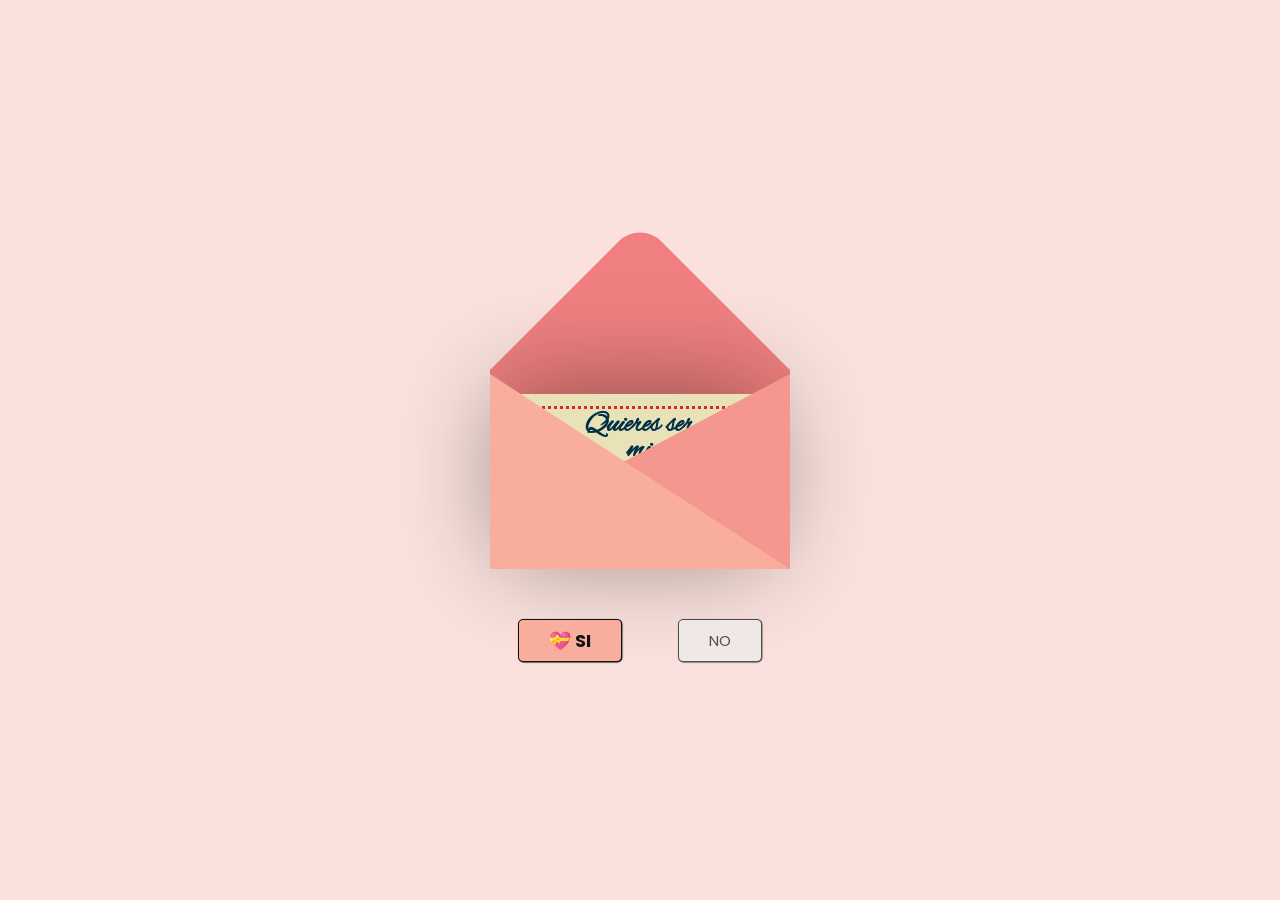
<file: index.html>
<!DOCTYPE html>
<html lang="en">
<head>
    <meta charset="UTF-8">
    <meta name="viewport" content="width=device-width, initial-scale=1.0">
    <title>Quieres ser mi San Valentin?</title>
    <link rel="preconnect" href="https://fonts.googleapis.com">
    <link rel="preconnect" href="https://fonts.gstatic.com" crossorigin>
    <link href="https://fonts.googleapis.com/css2?family=Alex+Brush&family=Poppins:ital,wght@0,200;0,300;0,400;0,500;0,600;0,700;0,800;1,400;1,500;1,600;1,700;1,800&display=swap" rel="stylesheet">
    <!-- <link href="https://fonts.googleapis.com/css2?family=Poppins:ital,wght@0,200;0,300;0,400;0,500;0,600;0,700;0,800;1,400;1,500;1,600;1,700;1,800&display=swap" rel="stylesheet"> -->
    <link rel="stylesheet" href="style.css">
    <link rel="stylesheet" href="style2.css">
    <script src="https://cdnjs.cloudflare.com/ajax/libs/jquery/3.5.1/jquery.min.js"></script>
</head>
<body>

    <audio id="miAudio" loop >
        <!-- <source src="Alleh, Yorghaki - capaz.mp3" type="audio/mpeg"> -->
        <source src="Kapo - OHNANA.mp3" type="audio/mpeg">
        <!-- <source src="Heredero x Jessi Uribe - Coqueta (Remix) - Video Oficial.mp3" type="audio/mpeg"> -->
    </audio>
    <div class="dad" >
        <div class="dad_two">
            <div class="container">
                <div class="valentines">
                    <div class="envelope"></div>
                    <div class="front"></div>
                    <div class="card">
                        <div class="text">
                           <strong>
                            Quieres ser <br> mi <br> <span style="color:#d62828">San Valentin ?</span>    
                           </strong> 
                        </div>
                        <div class="heart"></div>
                        <div class="hearts">
                            <div class="one"></div>
                            <div class="two"></div>
                            <div class="three"></div>
                            <div class="four"></div>
                            <div class="five"></div>
                        </div>
                        <div class="">
                            <div class="one"></div>
                            <div class="two"></div>
                            <div class="three"></div>
                            <div class="four"></div>
                            <div class="five"></div>
                        </div>
                    </div>
                </div>
                <div class="shadow"></div>
                <div style="position: relative; top: 80px;">
                    <div style="text-align: center; padding-bottom: 20px;">
                        <span class="text-alter"></span>
                    </div>
                    <div class="box-option" style="display: flex; justify-content: space-around;">
                        <button type="button" class="btn-yes" > 💝 SI</button>
                        <button type="button" class="btn-no">NO</button>
                    </div>
                </div>
            </div>
        </div>

    </div>

    <div class="dow_flower not-loaded" style="display: none;" >
            <div style="position: absolute; top: 84px; z-index: 20000; color: #fff;font-size: 26px;font-style:italic;    text-align: center;">
                <span>Gracias, mi amor. Sabía que dirías que sí. <span style="font-style: normal;">😁</span><br> Te amo mucho Marcia 💖</span>
            </div>
            <div class="night"></div>
            <div class="flowers">
              <div class="flower flower--1">
                <div class="flower__leafs flower__leafs--1">
                  <div class="flower__leaf flower__leaf--1"></div>
                  <div class="flower__leaf flower__leaf--2"></div>
                  <div class="flower__leaf flower__leaf--3"></div>
                  <div class="flower__leaf flower__leaf--4"></div>
                  
        
                  <div class="flower__white-circle"></div>
          
                  <div class="flower__light flower__light--1"></div>
                  <div class="flower__light flower__light--2"></div>
                  <div class="flower__light flower__light--3"></div>
                  <div class="flower__light flower__light--4"></div>
                  <div class="flower__light flower__light--5"></div>
                  <div class="flower__light flower__light--6"></div>
                  <div class="flower__light flower__light--7"></div>
                  <div class="flower__light flower__light--8"></div>
          
                </div>
                <div class="flower__line">
                  <div class="flower__line__leaf flower__line__leaf--1"></div>
                  <div class="flower__line__leaf flower__line__leaf--2"></div>
                  <div class="flower__line__leaf flower__line__leaf--3"></div>
                  <div class="flower__line__leaf flower__line__leaf--4"></div>
                  <div class="flower__line__leaf flower__line__leaf--5"></div>
                  <div class="flower__line__leaf flower__line__leaf--6"></div>
                </div>
              </div>
          
              <div class="flower flower--2">
                <div class="flower__leafs flower__leafs--2">
                  <div class="flower__leaf flower__leaf--1"></div>
                  <div class="flower__leaf flower__leaf--2"></div>
                  <div class="flower__leaf flower__leaf--3"></div>
                  <div class="flower__leaf flower__leaf--4"></div>
                  <div class="flower__white-circle"></div>
          
                  <div class="flower__light flower__light--1"></div>
                  <div class="flower__light flower__light--2"></div>
                  <div class="flower__light flower__light--3"></div>
                  <div class="flower__light flower__light--4"></div>
                  <div class="flower__light flower__light--5"></div>
                  <div class="flower__light flower__light--6"></div>
                  <div class="flower__light flower__light--7"></div>
                  <div class="flower__light flower__light--8"></div>
          
                </div>
                <div class="flower__line">
                  <div class="flower__line__leaf flower__line__leaf--1"></div>
                  <div class="flower__line__leaf flower__line__leaf--2"></div>
                  <div class="flower__line__leaf flower__line__leaf--3"></div>
                  <div class="flower__line__leaf flower__line__leaf--4"></div>
                </div>
              </div>
          
              <div class="flower flower--3">
                <div class="flower__leafs flower__leafs--3">
                  <div class="flower__leaf flower__leaf--1"></div>
                  <div class="flower__leaf flower__leaf--2"></div>
                  <div class="flower__leaf flower__leaf--3"></div>
                  <div class="flower__leaf flower__leaf--4"></div>
                  <div class="flower__white-circle"></div>
          
                  <div class="flower__light flower__light--1"></div>
                  <div class="flower__light flower__light--2"></div>
                  <div class="flower__light flower__light--3"></div>
                  <div class="flower__light flower__light--4"></div>
                  <div class="flower__light flower__light--5"></div>
                  <div class="flower__light flower__light--6"></div>
                  <div class="flower__light flower__light--7"></div>
                  <div class="flower__light flower__light--8"></div>
          
                </div>
                <div class="flower__line">
                  <div class="flower__line__leaf flower__line__leaf--1"></div>
                  <div class="flower__line__leaf flower__line__leaf--2"></div>
                  <div class="flower__line__leaf flower__line__leaf--3"></div>
                  <div class="flower__line__leaf flower__line__leaf--4"></div>
                </div>
              </div>
          
              <div class="grow-ans" style="--d:1.2s">
                <div class="flower__g-long">
                  <div class="flower__g-long__top"></div>
                  <div class="flower__g-long__bottom"></div>
                </div>
              </div>
          
              <div class="growing-grass">
                <div class="flower__grass flower__grass--1">
                  <div class="flower__grass--top"></div>
                  <div class="flower__grass--bottom"></div>
                  <div class="flower__grass__leaf flower__grass__leaf--1"></div>
                  <div class="flower__grass__leaf flower__grass__leaf--2"></div>
                  <div class="flower__grass__leaf flower__grass__leaf--3"></div>
                  <div class="flower__grass__leaf flower__grass__leaf--4"></div>
                  <div class="flower__grass__leaf flower__grass__leaf--5"></div>
                  <div class="flower__grass__leaf flower__grass__leaf--6"></div>
                  <div class="flower__grass__leaf flower__grass__leaf--7"></div>
                  <div class="flower__grass__leaf flower__grass__leaf--8"></div>
                  <div class="flower__grass__overlay"></div>
                </div>
              </div>
          
              <div class="growing-grass">
                <div class="flower__grass flower__grass--2">
                  <div class="flower__grass--top"></div>
                  <div class="flower__grass--bottom"></div>
                  <div class="flower__grass__leaf flower__grass__leaf--1"></div>
                  <div class="flower__grass__leaf flower__grass__leaf--2"></div>
                  <div class="flower__grass__leaf flower__grass__leaf--3"></div>
                  <div class="flower__grass__leaf flower__grass__leaf--4"></div>
                  <div class="flower__grass__leaf flower__grass__leaf--5"></div>
                  <div class="flower__grass__leaf flower__grass__leaf--6"></div>
                  <div class="flower__grass__leaf flower__grass__leaf--7"></div>
                  <div class="flower__grass__leaf flower__grass__leaf--8"></div>
                  <div class="flower__grass__overlay"></div>
                </div>
              </div>
          
              <div class="grow-ans" style="--d:2.4s">
                <div class="flower__g-right flower__g-right--1">
                  <div class="leaf"></div>
                </div>
              </div>
          
              <div class="grow-ans" style="--d:2.8s">
                <div class="flower__g-right flower__g-right--2">
                  <div class="leaf"></div>
                </div>
              </div>
          
              <div class="grow-ans" style="--d:2.8s">
                <div class="flower__g-front">
                  <div class="flower__g-front__leaf-wrapper flower__g-front__leaf-wrapper--1">
                    <div class="flower__g-front__leaf"></div>
                  </div>
                  <div class="flower__g-front__leaf-wrapper flower__g-front__leaf-wrapper--2">
                    <div class="flower__g-front__leaf"></div>
                  </div>
                  <div class="flower__g-front__leaf-wrapper flower__g-front__leaf-wrapper--3">
                    <div class="flower__g-front__leaf"></div>
                  </div>
                  <div class="flower__g-front__leaf-wrapper flower__g-front__leaf-wrapper--4">
                    <div class="flower__g-front__leaf"></div>
                  </div>
                  <div class="flower__g-front__leaf-wrapper flower__g-front__leaf-wrapper--5">
                    <div class="flower__g-front__leaf"></div>
                  </div>
                  <div class="flower__g-front__leaf-wrapper flower__g-front__leaf-wrapper--6">
                    <div class="flower__g-front__leaf"></div>
                  </div>
                  <div class="flower__g-front__leaf-wrapper flower__g-front__leaf-wrapper--7">
                    <div class="flower__g-front__leaf"></div>
                  </div>
                  <div class="flower__g-front__leaf-wrapper flower__g-front__leaf-wrapper--8">
                    <div class="flower__g-front__leaf"></div>
                  </div>
                  <div class="flower__g-front__line"></div>
                </div>
              </div>
          
              <div class="grow-ans" style="--d:3.2s">
                <div class="flower__g-fr">
                  <div class="leaf"></div>
                  <div class="flower__g-fr__leaf flower__g-fr__leaf--1"></div>
                  <div class="flower__g-fr__leaf flower__g-fr__leaf--2"></div>
                  <div class="flower__g-fr__leaf flower__g-fr__leaf--3"></div>
                  <div class="flower__g-fr__leaf flower__g-fr__leaf--4"></div>
                  <div class="flower__g-fr__leaf flower__g-fr__leaf--5"></div>
                  <div class="flower__g-fr__leaf flower__g-fr__leaf--6"></div>
                  <div class="flower__g-fr__leaf flower__g-fr__leaf--7"></div>
                  <div class="flower__g-fr__leaf flower__g-fr__leaf--8"></div>
                </div>
              </div>
          
              <div class="long-g long-g--0">
                <div class="grow-ans" style="--d:3s">
                  <div class="leaf leaf--0"></div>
                </div>
                <div class="grow-ans" style="--d:2.2s">
                  <div class="leaf leaf--1"></div>
                </div>
                <div class="grow-ans" style="--d:3.4s">
                  <div class="leaf leaf--2"></div>
                </div>
                <div class="grow-ans" style="--d:3.6s">
                  <div class="leaf leaf--3"></div>
                </div>
              </div>
          
              <div class="long-g long-g--1">
                <div class="grow-ans" style="--d:3.6s">
                  <div class="leaf leaf--0"></div>
                </div>
                <div class="grow-ans" style="--d:3.8s">
                  <div class="leaf leaf--1"></div>
                </div>
                <div class="grow-ans" style="--d:4s">
                  <div class="leaf leaf--2"></div>
                </div>
                <div class="grow-ans" style="--d:4.2s">
                  <div class="leaf leaf--3"></div>
                </div>
              </div>
          
              <div class="long-g long-g--2">
                <div class="grow-ans" style="--d:4s">
                  <div class="leaf leaf--0"></div>
                </div>
                <div class="grow-ans" style="--d:4.2s">
                  <div class="leaf leaf--1"></div>
                </div>
                <div class="grow-ans" style="--d:4.4s">
                  <div class="leaf leaf--2"></div>
                </div>
                <div class="grow-ans" style="--d:4.6s">
                  <div class="leaf leaf--3"></div>
                </div>
              </div>
          
              <div class="long-g long-g--3">
                <div class="grow-ans" style="--d:4s">
                  <div class="leaf leaf--0"></div>
                </div>
                <div class="grow-ans" style="--d:4.2s">
                  <div class="leaf leaf--1"></div>
                </div>
                <div class="grow-ans" style="--d:3s">
                  <div class="leaf leaf--2"></div>
                </div>
                <div class="grow-ans" style="--d:3.6s">
                  <div class="leaf leaf--3"></div>
                </div>
              </div>
          
              <div class="long-g long-g--4">
                <div class="grow-ans" style="--d:4s">
                  <div class="leaf leaf--0"></div>
                </div>
                <div class="grow-ans" style="--d:4.2s">
                  <div class="leaf leaf--1"></div>
                </div>
                <div class="grow-ans" style="--d:3s">
                  <div class="leaf leaf--2"></div>
                </div>
                <div class="grow-ans" style="--d:3.6s">
                  <div class="leaf leaf--3"></div>
                </div>
              </div>
          
              <div class="long-g long-g--5">
                <div class="grow-ans" style="--d:4s">
                  <div class="leaf leaf--0"></div>
                </div>
                <div class="grow-ans" style="--d:4.2s">
                  <div class="leaf leaf--1"></div>
                </div>
                <div class="grow-ans" style="--d:3s">
                  <div class="leaf leaf--2"></div>
                </div>
                <div class="grow-ans" style="--d:3.6s">
                  <div class="leaf leaf--3"></div>
                </div>
              </div>
          
              <div class="long-g long-g--6">
                <div class="grow-ans" style="--d:4.2s">
                  <div class="leaf leaf--0"></div>
                </div>
                <div class="grow-ans" style="--d:4.4s">
                  <div class="leaf leaf--1"></div>
                </div>
                <div class="grow-ans" style="--d:4.6s">
                  <div class="leaf leaf--2"></div>
                </div>
                <div class="grow-ans" style="--d:4.8s">
                  <div class="leaf leaf--3"></div>
                </div>
              </div>
          
              <div class="long-g long-g--7">
                <div class="grow-ans" style="--d:3s">
                  <div class="leaf leaf--0"></div>
                </div>
                <div class="grow-ans" style="--d:3.2s">
                  <div class="leaf leaf--1"></div>
                </div>
                <div class="grow-ans" style="--d:3.5s">
                  <div class="leaf leaf--2"></div>
                </div>
                <div class="grow-ans" style="--d:3.6s">
                  <div class="leaf leaf--3"></div>
                </div>
              </div>
            </div>
    </div>

    <script src="main.js"></script>

</body>
</html>
</file>
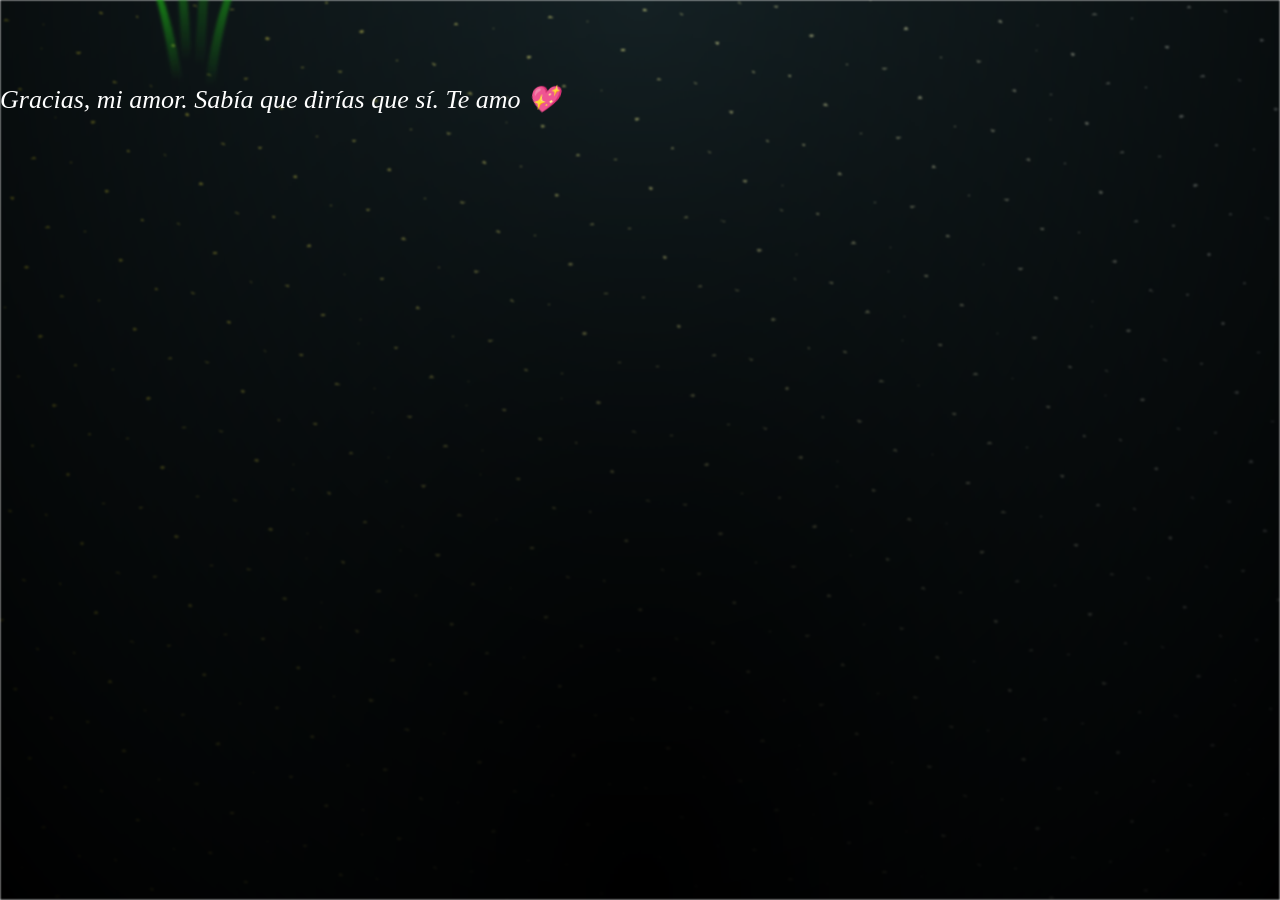
<file: flower.html>
<!DOCTYPE html>
  <html lang="en">
  <head>
    <meta charset="UTF-8">
    <meta name="viewport" content="width=device-width, initial-scale=1.0">
    <title>Document</title>
    <link rel="stylesheet" href="style2.css">
  </head>
  <body class="not-loaded">
    <div style="position: absolute; top: 84px; z-index: 20000; color: #fff;font-size: 26px;font-style:italic">
        <span>Gracias, mi amor. Sabía que dirías que sí. Te amo 💖</span>
    </div>
    <div class="night"></div>
    <div class="flowers">
      <div class="flower flower--1">
        <div class="flower__leafs flower__leafs--1">
          <div class="flower__leaf flower__leaf--1"></div>
          <div class="flower__leaf flower__leaf--2"></div>
          <div class="flower__leaf flower__leaf--3"></div>
          <div class="flower__leaf flower__leaf--4"></div>
          

          <div class="flower__white-circle"></div>
  
          <div class="flower__light flower__light--1"></div>
          <div class="flower__light flower__light--2"></div>
          <div class="flower__light flower__light--3"></div>
          <div class="flower__light flower__light--4"></div>
          <div class="flower__light flower__light--5"></div>
          <div class="flower__light flower__light--6"></div>
          <div class="flower__light flower__light--7"></div>
          <div class="flower__light flower__light--8"></div>
  
        </div>
        <div class="flower__line">
          <div class="flower__line__leaf flower__line__leaf--1"></div>
          <div class="flower__line__leaf flower__line__leaf--2"></div>
          <div class="flower__line__leaf flower__line__leaf--3"></div>
          <div class="flower__line__leaf flower__line__leaf--4"></div>
          <div class="flower__line__leaf flower__line__leaf--5"></div>
          <div class="flower__line__leaf flower__line__leaf--6"></div>
        </div>
      </div>
  
      <div class="flower flower--2">
        <div class="flower__leafs flower__leafs--2">
          <div class="flower__leaf flower__leaf--1"></div>
          <div class="flower__leaf flower__leaf--2"></div>
          <div class="flower__leaf flower__leaf--3"></div>
          <div class="flower__leaf flower__leaf--4"></div>
          <div class="flower__white-circle"></div>
  
          <div class="flower__light flower__light--1"></div>
          <div class="flower__light flower__light--2"></div>
          <div class="flower__light flower__light--3"></div>
          <div class="flower__light flower__light--4"></div>
          <div class="flower__light flower__light--5"></div>
          <div class="flower__light flower__light--6"></div>
          <div class="flower__light flower__light--7"></div>
          <div class="flower__light flower__light--8"></div>
  
        </div>
        <div class="flower__line">
          <div class="flower__line__leaf flower__line__leaf--1"></div>
          <div class="flower__line__leaf flower__line__leaf--2"></div>
          <div class="flower__line__leaf flower__line__leaf--3"></div>
          <div class="flower__line__leaf flower__line__leaf--4"></div>
        </div>
      </div>
  
      <div class="flower flower--3">
        <div class="flower__leafs flower__leafs--3">
          <div class="flower__leaf flower__leaf--1"></div>
          <div class="flower__leaf flower__leaf--2"></div>
          <div class="flower__leaf flower__leaf--3"></div>
          <div class="flower__leaf flower__leaf--4"></div>
          <div class="flower__white-circle"></div>
  
          <div class="flower__light flower__light--1"></div>
          <div class="flower__light flower__light--2"></div>
          <div class="flower__light flower__light--3"></div>
          <div class="flower__light flower__light--4"></div>
          <div class="flower__light flower__light--5"></div>
          <div class="flower__light flower__light--6"></div>
          <div class="flower__light flower__light--7"></div>
          <div class="flower__light flower__light--8"></div>
  
        </div>
        <div class="flower__line">
          <div class="flower__line__leaf flower__line__leaf--1"></div>
          <div class="flower__line__leaf flower__line__leaf--2"></div>
          <div class="flower__line__leaf flower__line__leaf--3"></div>
          <div class="flower__line__leaf flower__line__leaf--4"></div>
        </div>
      </div>
  
      <div class="grow-ans" style="--d:1.2s">
        <div class="flower__g-long">
          <div class="flower__g-long__top"></div>
          <div class="flower__g-long__bottom"></div>
        </div>
      </div>
  
      <div class="growing-grass">
        <div class="flower__grass flower__grass--1">
          <div class="flower__grass--top"></div>
          <div class="flower__grass--bottom"></div>
          <div class="flower__grass__leaf flower__grass__leaf--1"></div>
          <div class="flower__grass__leaf flower__grass__leaf--2"></div>
          <div class="flower__grass__leaf flower__grass__leaf--3"></div>
          <div class="flower__grass__leaf flower__grass__leaf--4"></div>
          <div class="flower__grass__leaf flower__grass__leaf--5"></div>
          <div class="flower__grass__leaf flower__grass__leaf--6"></div>
          <div class="flower__grass__leaf flower__grass__leaf--7"></div>
          <div class="flower__grass__leaf flower__grass__leaf--8"></div>
          <div class="flower__grass__overlay"></div>
        </div>
      </div>
  
      <div class="growing-grass">
        <div class="flower__grass flower__grass--2">
          <div class="flower__grass--top"></div>
          <div class="flower__grass--bottom"></div>
          <div class="flower__grass__leaf flower__grass__leaf--1"></div>
          <div class="flower__grass__leaf flower__grass__leaf--2"></div>
          <div class="flower__grass__leaf flower__grass__leaf--3"></div>
          <div class="flower__grass__leaf flower__grass__leaf--4"></div>
          <div class="flower__grass__leaf flower__grass__leaf--5"></div>
          <div class="flower__grass__leaf flower__grass__leaf--6"></div>
          <div class="flower__grass__leaf flower__grass__leaf--7"></div>
          <div class="flower__grass__leaf flower__grass__leaf--8"></div>
          <div class="flower__grass__overlay"></div>
        </div>
      </div>
  
      <div class="grow-ans" style="--d:2.4s">
        <div class="flower__g-right flower__g-right--1">
          <div class="leaf"></div>
        </div>
      </div>
  
      <div class="grow-ans" style="--d:2.8s">
        <div class="flower__g-right flower__g-right--2">
          <div class="leaf"></div>
        </div>
      </div>
  
      <div class="grow-ans" style="--d:2.8s">
        <div class="flower__g-front">
          <div class="flower__g-front__leaf-wrapper flower__g-front__leaf-wrapper--1">
            <div class="flower__g-front__leaf"></div>
          </div>
          <div class="flower__g-front__leaf-wrapper flower__g-front__leaf-wrapper--2">
            <div class="flower__g-front__leaf"></div>
          </div>
          <div class="flower__g-front__leaf-wrapper flower__g-front__leaf-wrapper--3">
            <div class="flower__g-front__leaf"></div>
          </div>
          <div class="flower__g-front__leaf-wrapper flower__g-front__leaf-wrapper--4">
            <div class="flower__g-front__leaf"></div>
          </div>
          <div class="flower__g-front__leaf-wrapper flower__g-front__leaf-wrapper--5">
            <div class="flower__g-front__leaf"></div>
          </div>
          <div class="flower__g-front__leaf-wrapper flower__g-front__leaf-wrapper--6">
            <div class="flower__g-front__leaf"></div>
          </div>
          <div class="flower__g-front__leaf-wrapper flower__g-front__leaf-wrapper--7">
            <div class="flower__g-front__leaf"></div>
          </div>
          <div class="flower__g-front__leaf-wrapper flower__g-front__leaf-wrapper--8">
            <div class="flower__g-front__leaf"></div>
          </div>
          <div class="flower__g-front__line"></div>
        </div>
      </div>
  
      <div class="grow-ans" style="--d:3.2s">
        <div class="flower__g-fr">
          <div class="leaf"></div>
          <div class="flower__g-fr__leaf flower__g-fr__leaf--1"></div>
          <div class="flower__g-fr__leaf flower__g-fr__leaf--2"></div>
          <div class="flower__g-fr__leaf flower__g-fr__leaf--3"></div>
          <div class="flower__g-fr__leaf flower__g-fr__leaf--4"></div>
          <div class="flower__g-fr__leaf flower__g-fr__leaf--5"></div>
          <div class="flower__g-fr__leaf flower__g-fr__leaf--6"></div>
          <div class="flower__g-fr__leaf flower__g-fr__leaf--7"></div>
          <div class="flower__g-fr__leaf flower__g-fr__leaf--8"></div>
        </div>
      </div>
  
      <div class="long-g long-g--0">
        <div class="grow-ans" style="--d:3s">
          <div class="leaf leaf--0"></div>
        </div>
        <div class="grow-ans" style="--d:2.2s">
          <div class="leaf leaf--1"></div>
        </div>
        <div class="grow-ans" style="--d:3.4s">
          <div class="leaf leaf--2"></div>
        </div>
        <div class="grow-ans" style="--d:3.6s">
          <div class="leaf leaf--3"></div>
        </div>
      </div>
  
      <div class="long-g long-g--1">
        <div class="grow-ans" style="--d:3.6s">
          <div class="leaf leaf--0"></div>
        </div>
        <div class="grow-ans" style="--d:3.8s">
          <div class="leaf leaf--1"></div>
        </div>
        <div class="grow-ans" style="--d:4s">
          <div class="leaf leaf--2"></div>
        </div>
        <div class="grow-ans" style="--d:4.2s">
          <div class="leaf leaf--3"></div>
        </div>
      </div>
  
      <div class="long-g long-g--2">
        <div class="grow-ans" style="--d:4s">
          <div class="leaf leaf--0"></div>
        </div>
        <div class="grow-ans" style="--d:4.2s">
          <div class="leaf leaf--1"></div>
        </div>
        <div class="grow-ans" style="--d:4.4s">
          <div class="leaf leaf--2"></div>
        </div>
        <div class="grow-ans" style="--d:4.6s">
          <div class="leaf leaf--3"></div>
        </div>
      </div>
  
      <div class="long-g long-g--3">
        <div class="grow-ans" style="--d:4s">
          <div class="leaf leaf--0"></div>
        </div>
        <div class="grow-ans" style="--d:4.2s">
          <div class="leaf leaf--1"></div>
        </div>
        <div class="grow-ans" style="--d:3s">
          <div class="leaf leaf--2"></div>
        </div>
        <div class="grow-ans" style="--d:3.6s">
          <div class="leaf leaf--3"></div>
        </div>
      </div>
  
      <div class="long-g long-g--4">
        <div class="grow-ans" style="--d:4s">
          <div class="leaf leaf--0"></div>
        </div>
        <div class="grow-ans" style="--d:4.2s">
          <div class="leaf leaf--1"></div>
        </div>
        <div class="grow-ans" style="--d:3s">
          <div class="leaf leaf--2"></div>
        </div>
        <div class="grow-ans" style="--d:3.6s">
          <div class="leaf leaf--3"></div>
        </div>
      </div>
  
      <div class="long-g long-g--5">
        <div class="grow-ans" style="--d:4s">
          <div class="leaf leaf--0"></div>
        </div>
        <div class="grow-ans" style="--d:4.2s">
          <div class="leaf leaf--1"></div>
        </div>
        <div class="grow-ans" style="--d:3s">
          <div class="leaf leaf--2"></div>
        </div>
        <div class="grow-ans" style="--d:3.6s">
          <div class="leaf leaf--3"></div>
        </div>
      </div>
  
      <div class="long-g long-g--6">
        <div class="grow-ans" style="--d:4.2s">
          <div class="leaf leaf--0"></div>
        </div>
        <div class="grow-ans" style="--d:4.4s">
          <div class="leaf leaf--1"></div>
        </div>
        <div class="grow-ans" style="--d:4.6s">
          <div class="leaf leaf--2"></div>
        </div>
        <div class="grow-ans" style="--d:4.8s">
          <div class="leaf leaf--3"></div>
        </div>
      </div>
  
      <div class="long-g long-g--7">
        <div class="grow-ans" style="--d:3s">
          <div class="leaf leaf--0"></div>
        </div>
        <div class="grow-ans" style="--d:3.2s">
          <div class="leaf leaf--1"></div>
        </div>
        <div class="grow-ans" style="--d:3.5s">
          <div class="leaf leaf--2"></div>
        </div>
        <div class="grow-ans" style="--d:3.6s">
          <div class="leaf leaf--3"></div>
        </div>
      </div>
    </div>
    <script src="java.js"></script>
  </body>
  </html>
</file>
<file: style.css>
*{
  margin: 0;
  padding: 0;
  box-sizing: border-box;
}

audio {
  display: none;
}
.dad {
   
  width: 100%;
  height: 100%;
    background-color: #fae1dd;
  }
  .dad_two{
    display: flex;
    justify-content: center;
    align-items: center;
    height: 100vh;
  }
  .container {
    position: relative;
    padding: 180px 20px;
  }
  
  .valentines {
    position: relative;
    top:50px;
    cursor: pointer;
    animation: up 3s linear infinite;
  }
  
  @keyframes up {
    0%, 100% {
      transform: translateY(0);
    }
    50% {
      transform: translateY(-30px);
    }
  }
  
  
  .envelope {
    position: relative;
    width: 300px;
    height:200px;
    background-color: #f08080; 
  }
  
  .envelope:before {
    background-color: #f08080; 
    content:"";
    position: absolute;
    width: 212px;
    height: 212px;
    transform: rotate(45deg);
    top:-105px;
    left:44px;
    border-radius:30px 0 0 0;
  }
  
  .card {
    position: absolute;
    background-color: #eae2b7;
    width: 270px;
    height: 170px;
    top:25px;
    left:15px;
    box-shadow: -5px -5px 100px rgba(0,0,0,0.4); 
  }
  
  .card:before {
    content:"";
    position: absolute;
    border:3px solid #d62828;
    border-style: dotted;
    width: 240px;
    heighT: 140px;
    left:12px;
    top:12px;
  }
  
  .text {
    position: absolute;
    font-family: "Alex Brush", serif;
    font-size: 28px;
    text-align: center;
    line-height:25px;
    top:19px;
    left: 60px;
    color: #003049;
  }
  
  .heart {
    background-color: #d62828;
    display: inline-block;
    height: 30px;
    margin: 0 10px;
    position: relative;
    top: 110px;
    left:105px;
    transform: rotate(-45deg);
    width: 30px;
  }
  
  .heart:before,
  .heart:after {
    content: "";
    background-color: #d62828;
    border-radius: 50%;
    height: 30px;
    position: absolute;
    width: 30px;
  }
  
  .heart:before {
    top: -15px;
    left: 0;
  }
  
  .heart:after {
    left: 15px;
    top: 0;
  }
  
  .hearts {
    position: absolute  
  }
  
  .one, .two, .three, .four, .five {
    background-color: red;
    display: inline-block;
    height: 10px;
    margin: 0 10px;
    position: relative;
    transform: rotate(-45deg);
    width: 10px;
    top:50px;
  }
  
  .one:before,
  .one:after, .two:before, .two:after, .three:before, .three:after, .four:before, .four:after, .five:before, .five:after {
    content: "";
    background-color: red;
    border-radius: 50%;
    height: 10px;
    position: absolute;
    width: 10px;
  }
  
  .one:before, .two:before, .three:before, .four:before, .five:before {
    top: -5px;
    left: 0;
  }
  
  .one:after, .two:after, .three:after, .four:after, .five:after {
    left: 5px;
    top: 0;
  }
    
  .one {
    left:10px;
    animation: heart 1s ease-out infinite; 
  }
  
  .two {
    left:30px;
    animation: heart 2s ease-out infinite; 
  }
  
  .three {
    left:50px;
    animation: heart 1.5s ease-out infinite;
  }
  
  .four {
    left:70px;
    animation: heart 2.3s ease-out infinite;
  }
  
  .five {
    left:90px;
    animation: heart 1.7s ease-out infinite;
  }
  
  @keyframes heart {
    0%{
      transform: translateY(0) rotate(-45deg) scale(0.3);
      opacity: 1;
    }
    100%{
      transform: translateY(-150px) rotate(-45deg) scale(1.3);
      opacity: 0.5;
    }
  }
  
  .front {
    position: absolute;
    border-right: 180px solid #f4978e;
    border-top: 95px solid transparent;
    border-bottom: 100px solid transparent;
    left:120px;
    top:5px;
    width:0;
    height:0;
    z-index:10;
  }
  
  .front:before {
    position: absolute;
    content:"";
    border-left: 300px solid #f8ad9d;
    border-top: 195px solid transparent;
    left:-120px;
    top:-95px;
    width:0;
    height:0;
  }
  
  .shadow {
    position: absolute;
    width: 330px;
    height: 25px;
    border-radius:50%;
    background-color: rgba(0,0,0,0.3);
    top:265px;
    left:-15px;
    animation: scale 3s linear infinite;
    z-index:-1;
  }
  
  @keyframes scale {
    0%, 100% {
      transform: scaleX(1);
    }
    50% {
      transform: scaleX(0.85);
    }
  }

.text-alter{
  font-family: "Poppins", serif;
  font-size: 20px;
}

.box-option button{
  font-family: "Poppins", serif;
  text-decoration: none;
  color: #111;
  /* background: #ff0000; */
  padding: 7px 30px;
  border-radius: 5px;
  box-shadow: 0.4px 0.4px 1px #000;
  border: 1px solid;
  font-size: 15px;
  cursor: pointer;
}

.box-option .btn-yes{
  background-color: #f8ad9d ;
  font-size: 18px;
  font-weight: 700;
}

.box-option .btn-no{
  background-color: #ededed;
  opacity: 0.7;
}
</file>
<file: style2.css>
*,
*::after,
*::before {
  padding: 0;
  margin: 0;
  box-sizing: border-box;
}

:root {
  --dark-color: #000;
}

.dow_flower  {
  display: flex;
  align-items: flex-end;
  justify-content: center;
  min-height: 100vh;
  background-color: var(--dark-color);
  overflow: hidden;
  perspective: 1000px;
}

.night {
  position: fixed;
  left: 50%;
  top: 0;
  transform: translateX(-50%);
  width: 100%;
  height: 100%;
  filter: blur(0.1vmin);
  background-image: radial-gradient(ellipse at top, transparent 0%, var(--dark-color)), radial-gradient(ellipse at bottom, var(--dark-color), rgba(145, 233, 255, 0.2)), repeating-linear-gradient(220deg, black 0px, black 19px, transparent 19px, transparent 22px), repeating-linear-gradient(189deg, black 0px, black 19px, transparent 19px, transparent 22px), repeating-linear-gradient(148deg, black 0px, black 19px, transparent 19px, transparent 22px), linear-gradient(90deg, #ffeb12, #f0f0f0);
}

.flowers {
  position: relative;
  transform: scale(0.7);
}

.flower {
  position: absolute;
  bottom: 10vmin;
  transform-origin: bottom center;
  z-index: 10;
  --fl-speed: 0.8s;
}
.flower--1 {
  animation: moving-flower-1 4s linear infinite;
}
.flower--1 .flower__line {
  height: 70vmin;
  animation-delay: 0.3s;
}
.flower--1 .flower__line__leaf--1 {
  animation: blooming-leaf-right var(--fl-speed) 1.6s backwards;
}
.flower--1 .flower__line__leaf--2 {
  animation: blooming-leaf-right var(--fl-speed) 1.4s backwards;
}
.flower--1 .flower__line__leaf--3 {
  animation: blooming-leaf-left var(--fl-speed) 1.2s backwards;
}
.flower--1 .flower__line__leaf--4 {
  animation: blooming-leaf-left var(--fl-speed) 1s backwards;
}
.flower--1 .flower__line__leaf--5 {
  animation: blooming-leaf-right var(--fl-speed) 1.8s backwards;
}
.flower--1 .flower__line__leaf--6 {
  animation: blooming-leaf-left var(--fl-speed) 2s backwards;
}
.flower--2 {
  left: 50%;
  transform: rotate(30deg);
  animation: moving-flower-2 4s linear infinite;
}
.flower--2 .flower__line {
  height: 60vmin;
  animation-delay: 0.8s;
}
.flower--2 .flower__line__leaf--1 {
  animation: blooming-leaf-right var(--fl-speed) 1.9s backwards;
}
.flower--2 .flower__line__leaf--2 {
  animation: blooming-leaf-right var(--fl-speed) 1.7s backwards;
}
.flower--2 .flower__line__leaf--3 {
  animation: blooming-leaf-left var(--fl-speed) 1.5s backwards;
}
.flower--2 .flower__line__leaf--4 {
  animation: blooming-leaf-left var(--fl-speed) 1.3s backwards;
}
.flower--3 {
  left: 50%;
  transform: rotate(-15deg);
  animation: moving-flower-3 4s linear infinite;
}
.flower--3 .flower__line {
  animation-delay: 0.9s;
}
.flower--3 .flower__line__leaf--1 {
  animation: blooming-leaf-right var(--fl-speed) 2.5s backwards;
}
.flower--3 .flower__line__leaf--2 {
  animation: blooming-leaf-right var(--fl-speed) 2.3s backwards;
}
.flower--3 .flower__line__leaf--3 {
  animation: blooming-leaf-left var(--fl-speed) 2.1s backwards;
}
.flower--3 .flower__line__leaf--4 {
  animation: blooming-leaf-left var(--fl-speed) 1.9s backwards;
}
.flower__leafs {
  position: relative;
  animation: blooming-flower 2s backwards;
}
.flower__leafs--1 {
  animation-delay: 1.1s;
}
.flower__leafs--2 {
  animation-delay: 1.4s;
}
.flower__leafs--3 {
  animation-delay: 1.7s;
}
.flower__leafs::after {
  content: "";
  position: absolute;
  left: 0;
  top: 0;
  transform: translate(-50%, -100%);
  width: 8vmin;
  height: 8vmin;
  background-color: #6bf0ff;
  filter: blur(10vmin);
}
.flower__leaf {
  position: absolute;
  bottom: 0;
  left: 50%;
  width: 8vmin;
  height: 11vmin;
  border-radius: 51% 49% 47% 53%/44% 45% 55% 69%;
  background-color: #e4e665;
  background-image: linear-gradient(to top, #bbb940, #f5ffa7);
  transform-origin: bottom center;
  opacity: 0.9;
  box-shadow: inset 0 0 2vmin rgba(255, 255, 255, 0.5);
}
.flower__leaf--1 {
  transform: translate(-10%, 1%) rotateY(40deg) rotateX(-50deg);
}
.flower__leaf--2 {
  transform: translate(-50%, -4%) rotateX(40deg);
}
.flower__leaf--3 {
  transform: translate(-90%, 0%) rotateY(45deg) rotateX(50deg);
}
.flower__leaf--4 {
  width: 8vmin;
  height: 8vmin;
  transform-origin: bottom left;
  border-radius: 4vmin 10vmin 4vmin 4vmin;
  transform: translate(0%, 18%) rotateX(70deg) rotate(-43deg);
  background-image: linear-gradient(to top, #cad639, #dbffa7);
  z-index: 1;
  opacity: 0.8;
}
.flower__white-circle {
  position: absolute;
  left: -3.5vmin;
  top: -3vmin;
  width: 9vmin;
  height: 4vmin;
  border-radius: 50%;
  background-color: #fff;
}
.flower__white-circle::after {
  content: "";
  position: absolute;
  left: 50%;
  top: 45%;
  transform: translate(-50%, -50%);
  width: 60%;
  height: 60%;
  border-radius: inherit;
  background-image: repeating-linear-gradient(135deg, rgba(0, 0, 0, 0.03) 0px, rgba(0, 0, 0, 0.03) 1px, transparent 1px, transparent 12px), repeating-linear-gradient(45deg, rgba(0, 0, 0, 0.03) 0px, rgba(0, 0, 0, 0.03) 1px, transparent 1px, transparent 12px), repeating-linear-gradient(67.5deg, rgba(0, 0, 0, 0.03) 0px, rgba(0, 0, 0, 0.03) 1px, transparent 1px, transparent 12px), repeating-linear-gradient(135deg, rgba(0, 0, 0, 0.03) 0px, rgba(0, 0, 0, 0.03) 1px, transparent 1px, transparent 12px), repeating-linear-gradient(45deg, rgba(0, 0, 0, 0.03) 0px, rgba(0, 0, 0, 0.03) 1px, transparent 1px, transparent 12px), repeating-linear-gradient(112.5deg, rgba(0, 0, 0, 0.03) 0px, rgba(0, 0, 0, 0.03) 1px, transparent 1px, transparent 12px), repeating-linear-gradient(112.5deg, rgba(0, 0, 0, 0.03) 0px, rgba(0, 0, 0, 0.03) 1px, transparent 1px, transparent 12px), repeating-linear-gradient(45deg, rgba(0, 0, 0, 0.03) 0px, rgba(0, 0, 0, 0.03) 1px, transparent 1px, transparent 12px), repeating-linear-gradient(22.5deg, rgba(0, 0, 0, 0.03) 0px, rgba(0, 0, 0, 0.03) 1px, transparent 1px, transparent 12px), repeating-linear-gradient(45deg, rgba(0, 0, 0, 0.03) 0px, rgba(0, 0, 0, 0.03) 1px, transparent 1px, transparent 12px), repeating-linear-gradient(22.5deg, rgba(0, 0, 0, 0.03) 0px, rgba(0, 0, 0, 0.03) 1px, transparent 1px, transparent 12px), repeating-linear-gradient(135deg, rgba(0, 0, 0, 0.03) 0px, rgba(0, 0, 0, 0.03) 1px, transparent 1px, transparent 12px), repeating-linear-gradient(157.5deg, rgba(0, 0, 0, 0.03) 0px, rgba(0, 0, 0, 0.03) 1px, transparent 1px, transparent 12px), repeating-linear-gradient(67.5deg, rgba(0, 0, 0, 0.03) 0px, rgba(0, 0, 0, 0.03) 1px, transparent 1px, transparent 12px), repeating-linear-gradient(67.5deg, rgba(0, 0, 0, 0.03) 0px, rgba(0, 0, 0, 0.03) 1px, transparent 1px, transparent 12px), linear-gradient(90deg, #ffeb12, #ffce00);
}
.flower__line {
  height: 55vmin;
  width: 1.5vmin;
  background-image: linear-gradient(to left, rgba(0, 0, 0, 0.2), transparent, rgba(255, 255, 255, 0.2)), linear-gradient(to top, transparent 10%, #677a14, #81d639);
  box-shadow: inset 0 0 2px rgba(0, 0, 0, 0.5);
  animation: grow-flower-tree 4s backwards;
}
.flower__line__leaf {
  --w: 7vmin;
  --h: calc(var(--w) + 2vmin);
  position: absolute;
  top: 20%;
  left: 90%;
  width: var(--w);
  height: var(--h);
  border-top-right-radius: var(--h);
  border-bottom-left-radius: var(--h);
  background-image: linear-gradient(to top, rgba(20, 117, 122, 0.4), #72d639);
}
.flower__line__leaf--1 {
  transform: rotate(70deg) rotateY(30deg);
}
.flower__line__leaf--2 {
  top: 45%;
  transform: rotate(70deg) rotateY(30deg);
}
.flower__line__leaf--3, .flower__line__leaf--4, .flower__line__leaf--6 {
  border-top-right-radius: 0;
  border-bottom-left-radius: 0;
  border-top-left-radius: var(--h);
  border-bottom-right-radius: var(--h);
  left: -460%;
  top: 12%;
  transform: rotate(-70deg) rotateY(30deg);
}
.flower__line__leaf--4 {
  top: 40%;
}
.flower__line__leaf--5 {
  top: 0;
  transform-origin: left;
  transform: rotate(70deg) rotateY(30deg) scale(0.6);
}
.flower__line__leaf--6 {
  top: -2%;
  left: -450%;
  transform-origin: right;
  transform: rotate(-70deg) rotateY(30deg) scale(0.6);
}
.flower__light {
  position: absolute;
  bottom: 0vmin;
  width: 1vmin;
  height: 1vmin;
  background-color: #fffb00;
  border-radius: 50%;
  filter: blur(0.2vmin);
  animation: light-ans 4s linear infinite backwards;
}
.flower__light:nth-child(odd) {
  background-color: #fffb00;
}
.flower__light--1 {
  left: -2vmin;
  animation-delay: 1s;
}
.flower__light--2 {
  left: 3vmin;
  animation-delay: 0.5s;
}
.flower__light--3 {
  left: -6vmin;
  animation-delay: 0.3s;
}
.flower__light--4 {
  left: 6vmin;
  animation-delay: 0.9s;
}
.flower__light--5 {
  left: -1vmin;
  animation-delay: 1.5s;
}
.flower__light--6 {
  left: -4vmin;
  animation-delay: 3s;
}
.flower__light--7 {
  left: 3vmin;
  animation-delay: 2s;
}
.flower__light--8 {
  left: -6vmin;
  animation-delay: 3.5s;
}
.flower__grass {
  --c: #16aa15;
  --line-w: 1.5vmin;
  position: absolute;
  bottom: 12vmin;
  left: -7vmin;
  display: flex;
  flex-direction: column;
  align-items: flex-end;
  z-index: 20;
  transform-origin: bottom center;
  transform: rotate(-48deg) rotateY(40deg);
}
.flower__grass--1 {
  animation: moving-grass 2s linear infinite;
}
.flower__grass--2 {
  left: 2vmin;
  bottom: 10vmin;
  transform: scale(0.5) rotate(75deg) rotateX(10deg) rotateY(-200deg);
  opacity: 0.8;
  z-index: 0;
  animation: moving-grass--2 1.5s linear infinite;
}
.flower__grass--top {
  width: 7vmin;
  height: 10vmin;
  border-top-right-radius: 100%;
  border-right: var(--line-w) solid var(--c);
  transform-origin: bottom center;
  transform: rotate(-2deg);
}
.flower__grass--bottom {
  margin-top: -2px;
  width: var(--line-w);
  height: 25vmin;
  background-image: linear-gradient(to top, transparent, var(--c));
}
.flower__grass__leaf {
  --size: 10vmin;
  position: absolute;
  width: calc(var(--size) * 2.1);
  height: var(--size);
  border-top-left-radius: var(--size);
  border-top-right-radius: var(--size);
  background-image: linear-gradient(to top, transparent, transparent 30%, var(--c));
  z-index: 100;
}
.flower__grass__leaf--1 {
  top: -6%;
  left: 30%;
  --size: 6vmin;
  transform: rotate(-20deg);
  animation: growing-grass-ans--1 2s 2.6s backwards;
}
@keyframes growing-grass-ans--1 {
  0% {
    transform-origin: bottom left;
    transform: rotate(-20deg) scale(0);
  }
}
.flower__grass__leaf--2 {
  top: -5%;
  left: -110%;
  --size: 6vmin;
  transform: rotate(10deg);
  animation: growing-grass-ans--2 2s 2.4s linear backwards;
}
@keyframes growing-grass-ans--2 {
  0% {
    transform-origin: bottom right;
    transform: rotate(10deg) scale(0);
  }
}
.flower__grass__leaf--3 {
  top: 5%;
  left: 60%;
  --size: 8vmin;
  transform: rotate(-18deg) rotateX(-20deg);
  animation: growing-grass-ans--3 2s 2.2s linear backwards;
}
@keyframes growing-grass-ans--3 {
  0% {
    transform-origin: bottom left;
    transform: rotate(-18deg) rotateX(-20deg) scale(0);
  }
}
.flower__grass__leaf--4 {
  top: 6%;
  left: -135%;
  --size: 8vmin;
  transform: rotate(2deg);
  animation: growing-grass-ans--4 2s 2s linear backwards;
}
@keyframes growing-grass-ans--4 {
  0% {
    transform-origin: bottom right;
    transform: rotate(2deg) scale(0);
  }
}
.flower__grass__leaf--5 {
  top: 20%;
  left: 60%;
  --size: 10vmin;
  transform: rotate(-24deg) rotateX(-20deg);
  animation: growing-grass-ans--5 2s 1.8s linear backwards;
}
@keyframes growing-grass-ans--5 {
  0% {
    transform-origin: bottom left;
    transform: rotate(-24deg) rotateX(-20deg) scale(0);
  }
}
.flower__grass__leaf--6 {
  top: 22%;
  left: -180%;
  --size: 10vmin;
  transform: rotate(10deg);
  animation: growing-grass-ans--6 2s 1.6s linear backwards;
}
@keyframes growing-grass-ans--6 {
  0% {
    transform-origin: bottom right;
    transform: rotate(10deg) scale(0);
  }
}
.flower__grass__leaf--7 {
  top: 39%;
  left: 70%;
  --size: 10vmin;
  transform: rotate(-10deg);
  animation: growing-grass-ans--7 2s 1.4s linear backwards;
}
@keyframes growing-grass-ans--7 {
  0% {
    transform-origin: bottom left;
    transform: rotate(-10deg) scale(0);
  }
}
.flower__grass__leaf--8 {
  top: 40%;
  left: -215%;
  --size: 11vmin;
  transform: rotate(10deg);
  animation: growing-grass-ans--8 2s 1.2s linear backwards;
}
@keyframes growing-grass-ans--8 {
  0% {
    transform-origin: bottom right;
    transform: rotate(10deg) scale(0);
  }
}
.flower__grass__overlay {
  position: absolute;
  top: -10%;
  right: 0%;
  width: 100%;
  height: 100%;
  background-color: rgba(0, 0, 0, 0.6);
  filter: blur(1.5vmin);
  z-index: 100;
}
.flower__g-long {
  --w: 2vmin;
  --h: 6vmin;
  --c: #15aa46;
  position: absolute;
  bottom: 10vmin;
  left: -3vmin;
  transform-origin: bottom center;
  transform: rotate(-30deg) rotateY(-20deg);
  display: flex;
  flex-direction: column;
  align-items: flex-end;
  animation: flower-g-long-ans 3s linear infinite;
}
@keyframes flower-g-long-ans {
  0%, 100% {
    transform: rotate(-30deg) rotateY(-20deg);
  }
  50% {
    transform: rotate(-32deg) rotateY(-20deg);
  }
}
.flower__g-long__top {
  top: calc(var(--h) * -1);
  width: calc(var(--w) + 1vmin);
  height: var(--h);
  border-top-right-radius: 100%;
  border-right: 0.7vmin solid var(--c);
  transform: translate(-0.7vmin, 1vmin);
}
.flower__g-long__bottom {
  width: var(--w);
  height: 50vmin;
  transform-origin: bottom center;
  background-image: linear-gradient(to top, transparent 30%, var(--c));
  box-shadow: inset 0 0 2px rgba(0, 0, 0, 0.5);
  clip-path: polygon(35% 0, 65% 1%, 100% 100%, 0% 100%);
}
.flower__g-right {
  position: absolute;
  bottom: 6vmin;
  left: -2vmin;
  transform-origin: bottom left;
  transform: rotate(20deg);
}
.flower__g-right .leaf {
  width: 30vmin;
  height: 50vmin;
  border-top-left-radius: 100%;
  border-left: 2vmin solid #409707;
  background-image: linear-gradient(to bottom, transparent, var(--dark-color) 60%);
  mask-image: linear-gradient(to top, transparent 30%, #549707 60%);
}
.flower__g-right--1 {
  animation: flower-g-right-ans 2.5s linear infinite;
}
.flower__g-right--2 {
  left: 5vmin;
  transform: rotateY(-180deg);
  animation: flower-g-right-ans--2 3s linear infinite;
}
.flower__g-right--2 .leaf {
  height: 75vmin;
  filter: blur(0.3vmin);
  opacity: 0.8;
}
@keyframes flower-g-right-ans {
  0%, 100% {
    transform: rotate(20deg);
  }
  50% {
    transform: rotate(24deg) rotateX(-20deg);
  }
}
@keyframes flower-g-right-ans--2 {
  0%, 100% {
    transform: rotateY(-180deg) rotate(0deg) rotateX(-20deg);
  }
  50% {
    transform: rotateY(-180deg) rotate(6deg) rotateX(-20deg);
  }
}
.flower__g-front {
  position: absolute;
  bottom: 6vmin;
  left: 2.5vmin;
  z-index: 100;
  transform-origin: bottom center;
  transform: rotate(-28deg) rotateY(30deg) scale(1.04);
  animation: flower__g-front-ans 2s linear infinite;
}
@keyframes flower__g-front-ans {
  0%, 100% {
    transform: rotate(-28deg) rotateY(30deg) scale(1.04);
  }
  50% {
    transform: rotate(-35deg) rotateY(40deg) scale(1.04);
  }
}
.flower__g-front__line {
  width: 0.3vmin;
  height: 20vmin;
  background-image: linear-gradient(to top, transparent, #219707, transparent 100%);
  position: relative;
}
.flower__g-front__leaf-wrapper {
  position: absolute;
  top: 0;
  left: 0;
  transform-origin: bottom left;
  transform: rotate(10deg);
}
.flower__g-front__leaf-wrapper:nth-child(even) {
  left: 0vmin;
  transform: rotateY(-180deg) rotate(5deg);
  animation: flower__g-front__leaf-left-ans 1s ease-in backwards;
}
.flower__g-front__leaf-wrapper:nth-child(odd) {
  animation: flower__g-front__leaf-ans 1s ease-in backwards;
}
.flower__g-front__leaf-wrapper--1 {
  top: -8vmin;
  transform: scale(0.7);
  animation: flower__g-front__leaf-ans 1s 5.5s ease-in backwards !important;
}
.flower__g-front__leaf-wrapper--2 {
  top: -8vmin;
  transform: rotateY(-180deg) scale(0.7) !important;
  animation: flower__g-front__leaf-left-ans-2 1s 4.6s ease-in backwards !important;
}
.flower__g-front__leaf-wrapper--3 {
  top: -3vmin;
  animation: flower__g-front__leaf-ans 1s 4.6s ease-in backwards;
}
.flower__g-front__leaf-wrapper--4 {
  top: -3vmin;
  transform: rotateY(-180deg) scale(0.9) !important;
  animation: flower__g-front__leaf-left-ans-2 1s 4.6s ease-in backwards !important;
}
@keyframes flower__g-front__leaf-left-ans-2 {
  0% {
    transform: rotateY(-180deg) scale(0);
  }
}
.flower__g-front__leaf-wrapper--5, .flower__g-front__leaf-wrapper--6 {
  top: 2vmin;
}
.flower__g-front__leaf-wrapper--7, .flower__g-front__leaf-wrapper--8 {
  top: 6.5vmin;
}
.flower__g-front__leaf-wrapper--2 {
  animation-delay: 5.2s !important;
}
.flower__g-front__leaf-wrapper--3 {
  animation-delay: 4.9s !important;
}
.flower__g-front__leaf-wrapper--5 {
  animation-delay: 4.3s !important;
}
.flower__g-front__leaf-wrapper--6 {
  animation-delay: 4.1s !important;
}
.flower__g-front__leaf-wrapper--7 {
  animation-delay: 3.8s !important;
}
.flower__g-front__leaf-wrapper--8 {
  animation-delay: 3.5s !important;
}
@keyframes flower__g-front__leaf-ans {
  0% {
    transform: rotate(10deg) scale(0);
  }
}
@keyframes flower__g-front__leaf-left-ans {
  0% {
    transform: rotateY(-180deg) rotate(5deg) scale(0);
  }
}
.flower__g-front__leaf {
  width: 10vmin;
  height: 10vmin;
  border-radius: 100% 0% 0% 100%/100% 100% 0% 0%;
  box-shadow: inset 0 2px 1vmin rgba(44, 238, 252, 0.2);
  background-image: linear-gradient(to bottom left, transparent, var(--dark-color)), linear-gradient(to bottom right, #15aa2a  50%, transparent 50%, transparent);
  -webkit-mask-image: linear-gradient(to bottom right, #2caa15e0 50%, transparent 50%, transparent);
  mask-image: linear-gradient(to bottom right, #2caa15e0 50%, transparent 50%, transparent);
}
.flower__g-fr {
  position: absolute;
  bottom: -4vmin;
  left: vmin;
  transform-origin: bottom left;
  z-index: 10;
  animation: flower__g-fr-ans 2s linear infinite;
}
@keyframes flower__g-fr-ans {
  0%, 100% {
    transform: rotate(2deg);
  }
  50% {
    transform: rotate(4deg);
  }
}
.flower__g-fr .leaf {
  width: 30vmin;
  height: 50vmin;
  border-top-left-radius: 100%;
  border-left: 2vmin solid #079733;
  mask-image: linear-gradient(to top, transparent 25%, #079097 50%);
  position: relative;
  z-index: 1;
}
.flower__g-fr__leaf {
  position: absolute;
  top: 0;
  left: 0;
  width: 10vmin;
  height: 10vmin;
  border-radius: 100% 0% 0% 100%/100% 100% 0% 0%;
  box-shadow: inset 0 2px 1vmin rgba(44, 238, 252, 0.2);
  background-image: linear-gradient(to bottom left, transparent, var(--dark-color) 98%), linear-gradient(to bottom right, #42ff23 45%, transparent 50%, transparent);
  mask-image: linear-gradient(135deg, #159faa 40%, transparent 50%, transparent);
}
.flower__g-fr__leaf--1 {
  left: 20vmin;
  transform: rotate(45deg);
  animation: flower__g-fr-leaft-ans-1 0.5s 5.2s linear backwards;
}
@keyframes flower__g-fr-leaft-ans-1 {
  0% {
    transform-origin: left;
    transform: rotate(45deg) scale(0);
  }
}
.flower__g-fr__leaf--2 {
  left: 12vmin;
  top: -7vmin;
  transform: rotate(25deg) rotateY(-180deg);
  animation: flower__g-fr-leaft-ans-6 0.5s 5s linear backwards;
}
.flower__g-fr__leaf--3 {
  left: 15vmin;
  top: 6vmin;
  transform: rotate(55deg);
  animation: flower__g-fr-leaft-ans-5 0.5s 4.8s linear backwards;
}
.flower__g-fr__leaf--4 {
  left: 6vmin;
  top: -2vmin;
  transform: rotate(25deg) rotateY(-180deg);
  animation: flower__g-fr-leaft-ans-6 0.5s 4.6s linear backwards;
}
.flower__g-fr__leaf--5 {
  left: 10vmin;
  top: 14vmin;
  transform: rotate(55deg);
  animation: flower__g-fr-leaft-ans-5 0.5s 4.4s linear backwards;
}
@keyframes flower__g-fr-leaft-ans-5 {
  0% {
    transform-origin: left;
    transform: rotate(55deg) scale(0);
  }
}
.flower__g-fr__leaf--6 {
  left: 0vmin;
  top: 6vmin;
  transform: rotate(25deg) rotateY(-180deg);
  animation: flower__g-fr-leaft-ans-6 0.5s 4.2s linear backwards;
}
@keyframes flower__g-fr-leaft-ans-6 {
  0% {
    transform-origin: right;
    transform: rotate(25deg) rotateY(-180deg) scale(0);
  }
}
.flower__g-fr__leaf--7 {
  left: 5vmin;
  top: 22vmin;
  transform: rotate(45deg);
  animation: flower__g-fr-leaft-ans-7 0.5s 4s linear backwards;
}
@keyframes flower__g-fr-leaft-ans-7 {
  0% {
    transform-origin: left;
    transform: rotate(45deg) scale(0);
  }
}
.flower__g-fr__leaf--8 {
  left: -4vmin;
  top: 15vmin;
  transform: rotate(15deg) rotateY(-180deg);
  animation: flower__g-fr-leaft-ans-8 0.5s 3.8s linear backwards;
}
@keyframes flower__g-fr-leaft-ans-8 {
  0% {
    transform-origin: right;
    transform: rotate(15deg) rotateY(-180deg) scale(0);
  }
}

.long-g {
  position: absolute;
  bottom: 25vmin;
  left: -42vmin;
  transform-origin: bottom left;
}
.long-g--1 {
  bottom: 0vmin;
  transform: scale(0.8) rotate(-5deg);
}
.long-g--1 .leaf {
mask-image: linear-gradient(to top, transparent 40%, #079097 80%) !important;
}
.long-g--1 .leaf--1 {
  --w: 5vmin;
  --h: 60vmin;
  left: -2vmin;
  transform: rotate(3deg) rotateY(-180deg);
}
.long-g--2, .long-g--3 {
  bottom: -3vmin;
  left: -35vmin;
  transform-origin: center;
  transform: scale(0.6) rotateX(60deg);
}
.long-g--2 .leaf, .long-g--3 .leaf {
  mask-image: linear-gradient(to top, transparent 50%, #079097 80%) !important;
}
.long-g--2 .leaf--1, .long-g--3 .leaf--1 {
  left: -1vmin;
  transform: rotateY(-180deg);
}
.long-g--3 {
  left: -17vmin;
  bottom: 0vmin;
}
.long-g--3 .leaf {
  mask-image: linear-gradient(to top, transparent 40%, #079097 80%) !important;
}
.long-g--4 {
  left: 25vmin;
  bottom: -3vmin;
  transform-origin: center;
  transform: scale(0.6) rotateX(60deg);
}
.long-g--4 .leaf {
  mask-image: linear-gradient(to top, transparent 50%, #079097 80%) !important;
}
.long-g--5 {
  left: 42vmin;
  bottom: 0vmin;
  transform: scale(0.8) rotate(2deg);
}
.long-g--6 {
  left: 0vmin;
  bottom: -20vmin;
  z-index: 100;
  filter: blur(0.3vmin);
  transform: scale(0.8) rotate(2deg);
}
.long-g--7 {
  left: 35vmin;
  bottom: 20vmin;
  z-index: -1;
  filter: blur(0.3vmin);
  transform: scale(0.6) rotate(2deg);
  opacity: 0.7;
}
.long-g .leaf {
  --w: 15vmin;
  --h: 40vmin;
  --c: #1aaa15;
  position: absolute;
  bottom: 0;
  width: var(--w);
  height: var(--h);
  border-top-left-radius: 100%;
  border-left: 2vmin solid var(--c);
  mask-image: linear-gradient(to top, transparent 20%, var(--dark-color));
  transform-origin: bottom center;
}
.long-g .leaf--0 {
  left: 2vmin;
  animation: leaf-ans-1 4s linear infinite;
}
.long-g .leaf--1 {
  --w: 5vmin;
  --h: 60vmin;
  animation: leaf-ans-1 4s linear infinite;
}
.long-g .leaf--2 {
  --w: 10vmin;
  --h: 40vmin;
  left: -0.5vmin;
  bottom: 5vmin;
  transform-origin: bottom left;
  transform: rotateY(-180deg);
  animation: leaf-ans-2 3s linear infinite;
}
.long-g .leaf--3 {
  --w: 5vmin;
  --h: 30vmin;
  left: -1vmin;
  bottom: 3.2vmin;
  transform-origin: bottom left;
  transform: rotate(-10deg) rotateY(-180deg);
  animation: leaf-ans-3 3s linear infinite;
}

@keyframes leaf-ans-1 {
  0%, 100% {
    transform: rotate(-5deg) scale(1);
  }
  50% {
    transform: rotate(5deg) scale(1.1);
  }
}
@keyframes leaf-ans-2 {
  0%, 100% {
    transform: rotateY(-180deg) rotate(5deg);
  }
  50% {
    transform: rotateY(-180deg) rotate(0deg) scale(1.1);
  }
}
@keyframes leaf-ans-3 {
  0%, 100% {
    transform: rotate(-10deg) rotateY(-180deg);
  }
  50% {
    transform: rotate(-20deg) rotateY(-180deg);
  }
}
.grow-ans {
  animation: grow-ans 2s var(--d) backwards;
}

@keyframes grow-ans {
  0% {
    transform: scale(0);
    opacity: 0;
  }
}
@keyframes light-ans {
  0% {
    opacity: 0;
    transform: translateY(0vmin);
  }
  25% {
    opacity: 1;
    transform: translateY(-5vmin) translateX(-2vmin);
  }
  50% {
    opacity: 1;
    transform: translateY(-15vmin) translateX(2vmin);
    filter: blur(0.2vmin);
  }
  75% {
    transform: translateY(-20vmin) translateX(-2vmin);
    filter: blur(0.2vmin);
  }
  100% {
    transform: translateY(-30vmin);
    opacity: 0;
    filter: blur(1vmin);
  }
}
@keyframes moving-flower-1 {
  0%, 100% {
    transform: rotate(2deg);
  }
  50% {
    transform: rotate(-2deg);
  }
}
@keyframes moving-flower-2 {
  0%, 100% {
    transform: rotate(18deg);
  }
  50% {
    transform: rotate(14deg);
  }
}
@keyframes moving-flower-3 {
  0%, 100% {
    transform: rotate(-18deg);
  }
  50% {
    transform: rotate(-20deg) rotateY(-10deg);
  }
}
@keyframes blooming-leaf-right {
  0% {
    transform-origin: left;
    transform: rotate(70deg) rotateY(30deg) scale(0);
  }
}
@keyframes blooming-leaf-left {
  0% {
    transform-origin: right;
    transform: rotate(-70deg) rotateY(30deg) scale(0);
  }
}
@keyframes grow-flower-tree {
  0% {
    height: 0;
    border-radius: 1vmin;
  }
}
@keyframes blooming-flower {
  0% {
    transform: scale(0);
  }
}
@keyframes moving-grass {
  0%, 100% {
    transform: rotate(-48deg) rotateY(40deg);
  }
  50% {
    transform: rotate(-50deg) rotateY(40deg);
  }
}
@keyframes moving-grass--2 {
  0%, 100% {
    transform: scale(0.5) rotate(75deg) rotateX(10deg) rotateY(-200deg);
  }
  50% {
    transform: scale(0.5) rotate(79deg) rotateX(10deg) rotateY(-200deg);
  }
}
.growing-grass {
  animation: growing-grass-ans 1s 2s backwards;
}

@keyframes growing-grass-ans {
  0% {
    transform: scale(0);
  }
}
.not-loaded * {
  animation-play-state: paused !important;
}
</file>
